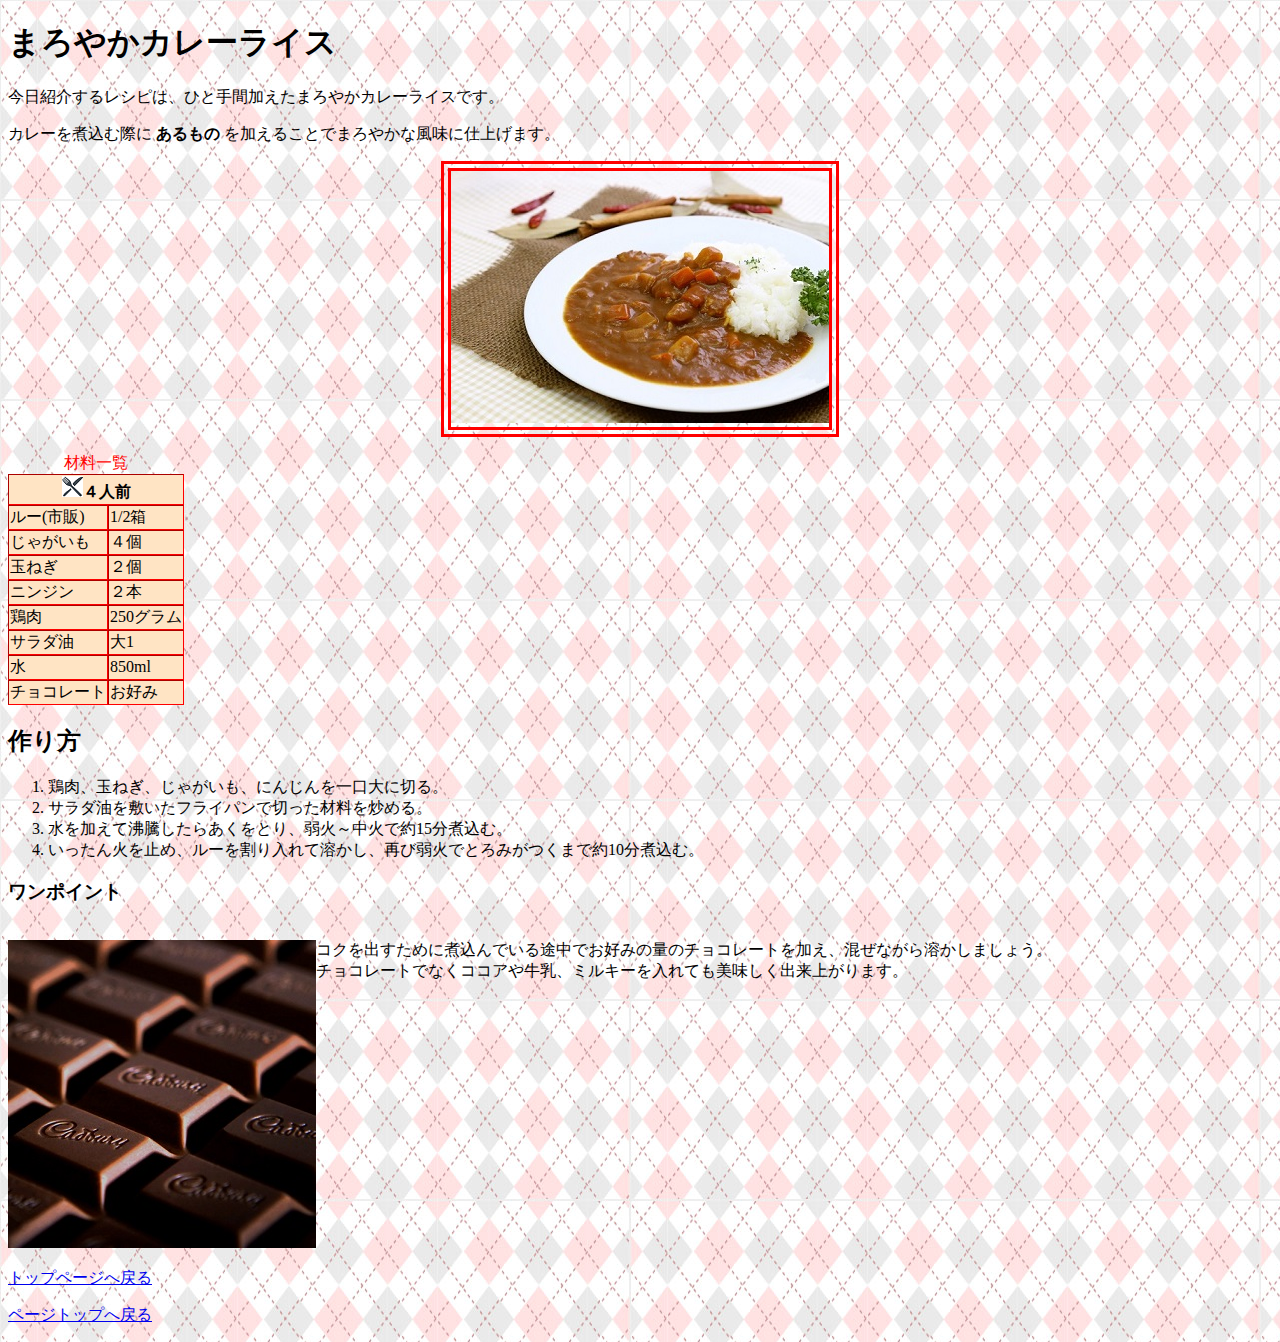
<file: curry.html>
<!DOCTYPE html>
<html lang="ja">
  <head>
    <meta charset="UTF-8"> 
    <link rel="stylesheet" href="curry.css">
  <title> まろやかカレーライス</title>
  </head>
  <body><h1 id="id">まろやかカレーライス</h1>

    <div class="l-container">
      <div class="p-fv">
      </div>
    </div>

    今日紹介するレシピは、ひと手間加えたまろやかカレーライスです。
     <p>カレーを煮込む際に
       <strong>あるもの</strong>
       を加えることでまろやかな風味に仕上げます。</p>
       <p>
         <div class="img">
         <img src="images/curry.jpg" alt="カレー">
        </div>
          </p>
   <table border="1" cellspacing="0">
      <caption>材料一覧</caption>
      <tr><th colspan="2"><img src="images/forkknife.png">４人前</th></tr>
       <tr>
        <td>ルー(市販)</td><td>1/2箱</td>
       </tr>
       <tr>
        <td>じゃがいも</td><td>４個</td>
       </tr>
       <tr>
        <td>玉ねぎ</td><td>２個</td>
       </tr>
       <tr>
        <td>ニンジン</td><td>２本</td>
       </tr>
       <tr>
        <td>鶏肉</td><td>250グラム</td>
       </tr>
       <tr>
        <td>サラダ油</td><td>大1</td>
       </tr>
       <tr>
        <td>水</td><td>850ml</td>
       </tr>
       <tr>
        <td>チョコレート</td><td>お好み</td>
       </tr>
   </table>

   <h2>作り方</h2>

   <ol>
    <li>鶏肉、玉ねぎ、じゃがいも、にんじんを一口大に切る。</li>
    <li> サラダ油を敷いたフライパンで切った材料を炒める。</li>
    <li>水を加えて沸騰したらあくをとり、弱火～中火で約15分煮込む。</li>
    <li>いったん火を止め、ルーを割り入れて溶かし、再び弱火でとろみがつくまで約10分煮込む。</li>
   </ol>

   <h3>ワンポイント</h3>

      <div class="flex">
        <p><img src="images/chocolate.jpg"></p>
     
        <p>コクを出すために煮込んでいる途中でお好みの量のチョコレートを加え、混ぜながら溶かしましょう。
          <br>チョコレートでなくココアや牛乳、ミルキーを入れても美味しく出来上がります。
        </p>
      </div>
        <a href="index.html">トップページへ戻る</a>
        <p><a href="#id">ページトップへ戻る</a></p>
        
  
  </body>




</html>
</file>
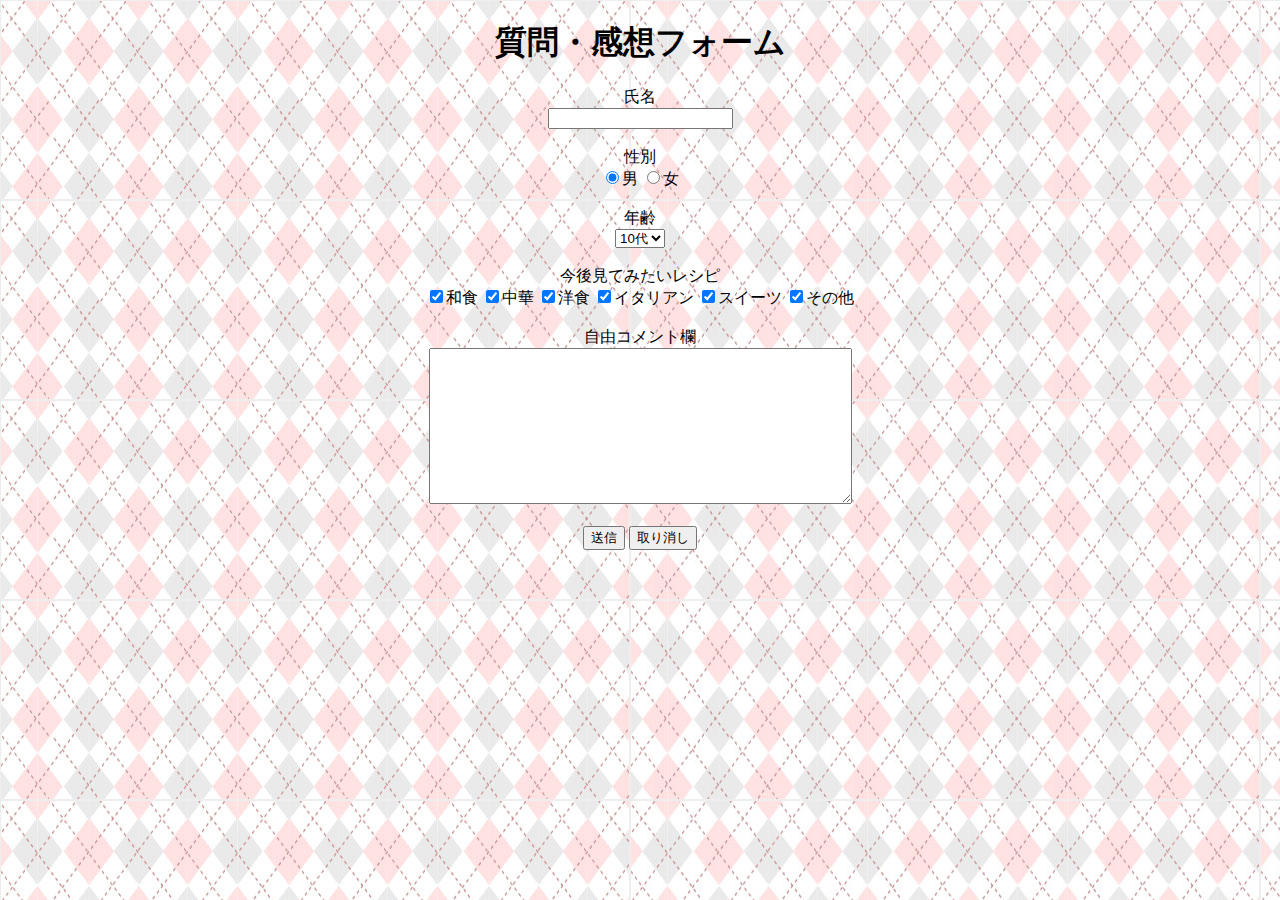
<file: form.html>
<!DOCTYPE html>
<html lang="ja">
<head>
    <meta charset="UTF-8" />
    <link rel="stylesheet" href="form.css">
    <title>質問・感想フォーム</title>
</head>

<body>
  <h1>質問・感想フォーム</h1>
  <div>
         <form action="result.html">
          <div class="form-group">
            <label for="name">氏名</label>
            <br><input type="text" id="name" name="name">
  </div>    
  <div>      
            <br><label for="name2">性別</label>
            <br><input type="radio" name="sei" value="male" checked>男
            <input type="radio" name="sei" value="female">女
  </div>
  <div>
            <br><label for="rei">年齢</label>
            <br>
            <select name="">
                <option value="10" selected >10代</option>
                <option value="20">20代</option>
                <option value="30">30代</option>
                <option value="40">40代</option>
                <option value="50">50代</option>
            </select>
    </div>
    <div>
            <br><label for="recipe">今後見てみたいレシピ</label>

            <br><input type="checkbox" name="test" value="check" checked>和食
                <input type="checkbox" name="test" value="check" checked>中華
                <input type="checkbox" name="test" value="check" checked>洋食
                <input type="checkbox" name="test" value="check" checked>イタリアン
                <input type="checkbox" name="test" value="check" checked>スイーツ
                <input type="checkbox" name="test" value="check" checked>その他
    </div>
    <div class="tex">
            <br><label for="flee">自由コメント欄</label>
            <br><textarea name="name" rows="10" cols="50" value="自由に意見を記述してください。"></textarea>
    </div>
            <br><button type="submit">送信</button>
            <button type="reset">取り消し</button>
    
  </div>
</body>
</file>
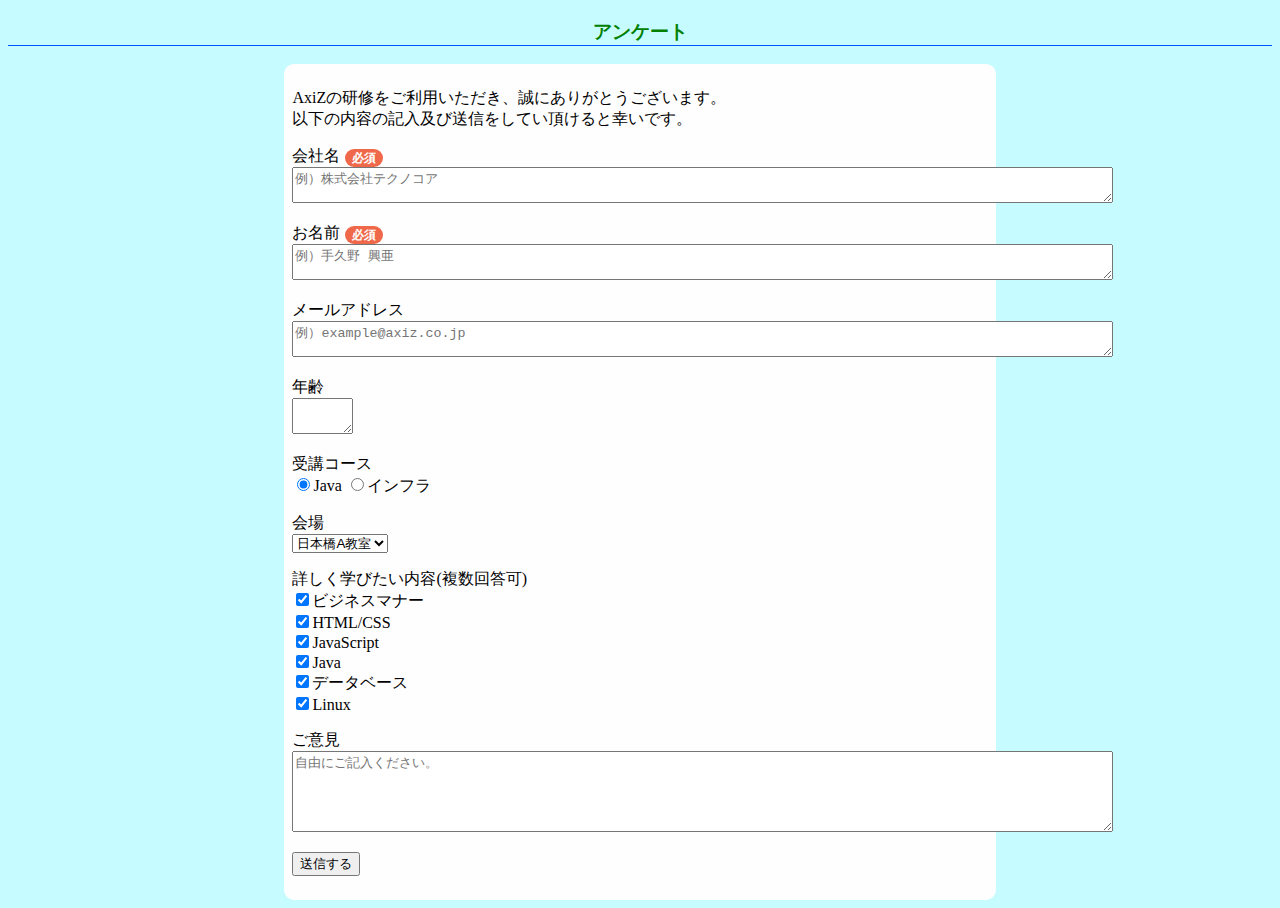
<file: form2.html>
<!DOCTYPE html>
<html lang="ja">
<head>
    <meta charset="UTF-8" />
    <link rel="stylesheet" href="form2.css">
    <title>アンケート</title>
</head>

<body>
    <h3><font color="green">アンケート</font></h3>
  <div><p> AxiZの研修をご利用いただき、誠にありがとうございます。
    <br>以下の内容の記入及び送信をしてい頂けると幸いです。
  

  
    <p><span class="required">会社名</span>
    <br><textarea name="free" rows="2" cols="100" placeholder="例）株式会社テクノコア"></textarea>

  
    <p><span class="required">お名前</span>
    <br><textarea name="free" rows="2" cols="100" placeholder="例）手久野 興亜"></textarea>

  
    <p><label for="name">メールアドレス</label>
    <br><textarea name="free" rows="2" cols="100" placeholder="例）example@axiz.co.jp"></textarea>

  
    <p><label for="name">年齢</label>
    <br><textarea name="free" rows="2" cols="5"></textarea>
  

  
    <p><label for="name">受講コース</label>
    <br><input type="radio" name="sei" value="male" checked>Java
        <input type="radio" name="sei" value="female">インフラ
  
    <p><label for="name">会場</label>
        <br><select name="会場">
            <option value="a-kyousitu" selected >日本橋A教室</option>
            <option value="b-kyousutu">B教室</option>
            <option value="c-kyousitu">C教室</option>
        </select>
        
    <p><label for="name">詳しく学びたい内容(複数回答可)</label>
    <br><input type="checkbox" name="test" value="check" checked>ビジネスマナー
    <br><input type="checkbox" name="test" value="check" checked>HTML/CSS
    <br><input type="checkbox" name="test" value="check" checked>JavaScript
    <br><input type="checkbox" name="test" value="check" checked>Java
    <br><input type="checkbox" name="test" value="check" checked>データベース
    <br><input type="checkbox" name="test" value="check" checked>Linux
  

  
    <p><label for="name">ご意見</label>
    <br><textarea name="free" rows="5" cols="100" placeholder="自由にご記入ください。"></textarea>
    
    <p><button type="submit">送信する</button>
 </div>


</body>
</file>
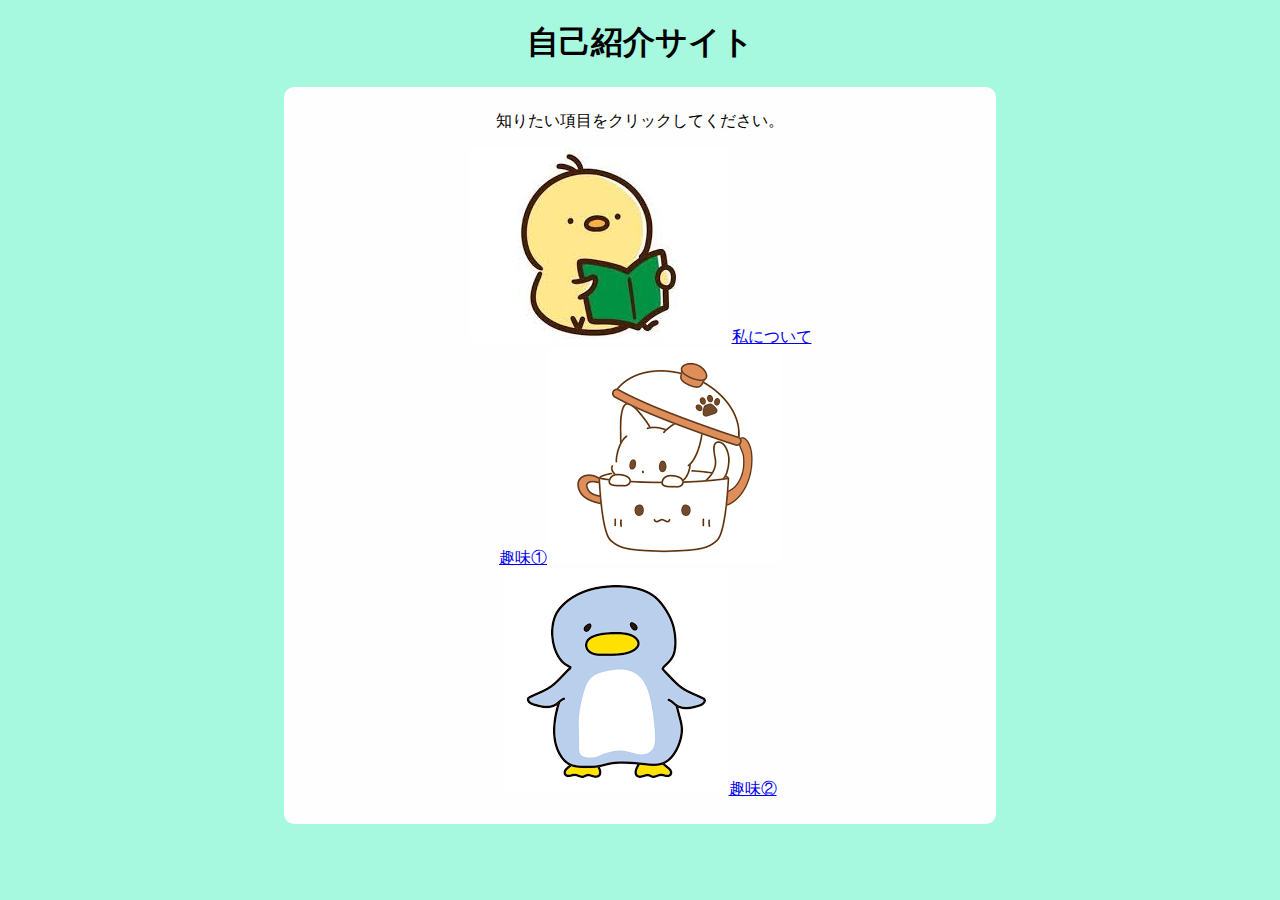
<file: jikosyoukai.html>
<!DOCTYPE html>
<html>
    <head>
        <meta charset="UTF-8">
        <title>紹介</title>
        <link rel="Stylesheet" href="jikosyoukai.css">
    </head>
    <body>
            <h1>自己紹介サイト</h1>
        <div>
            <p>知りたい項目をクリックしてください。

            <p>
                <img src="images/hiyoko.jpg" alt="hiyoko">
                <a href="my.html">私について</a>
            <br><a href="syumi1.html">趣味①</a><img src="images/neko.jpg" alt="neko">
            <br><img src="images/pengin.jpg" alt="pengin"><a href="syumi2.html">趣味②</a>



            </div>

    </body>
</html>
</file>
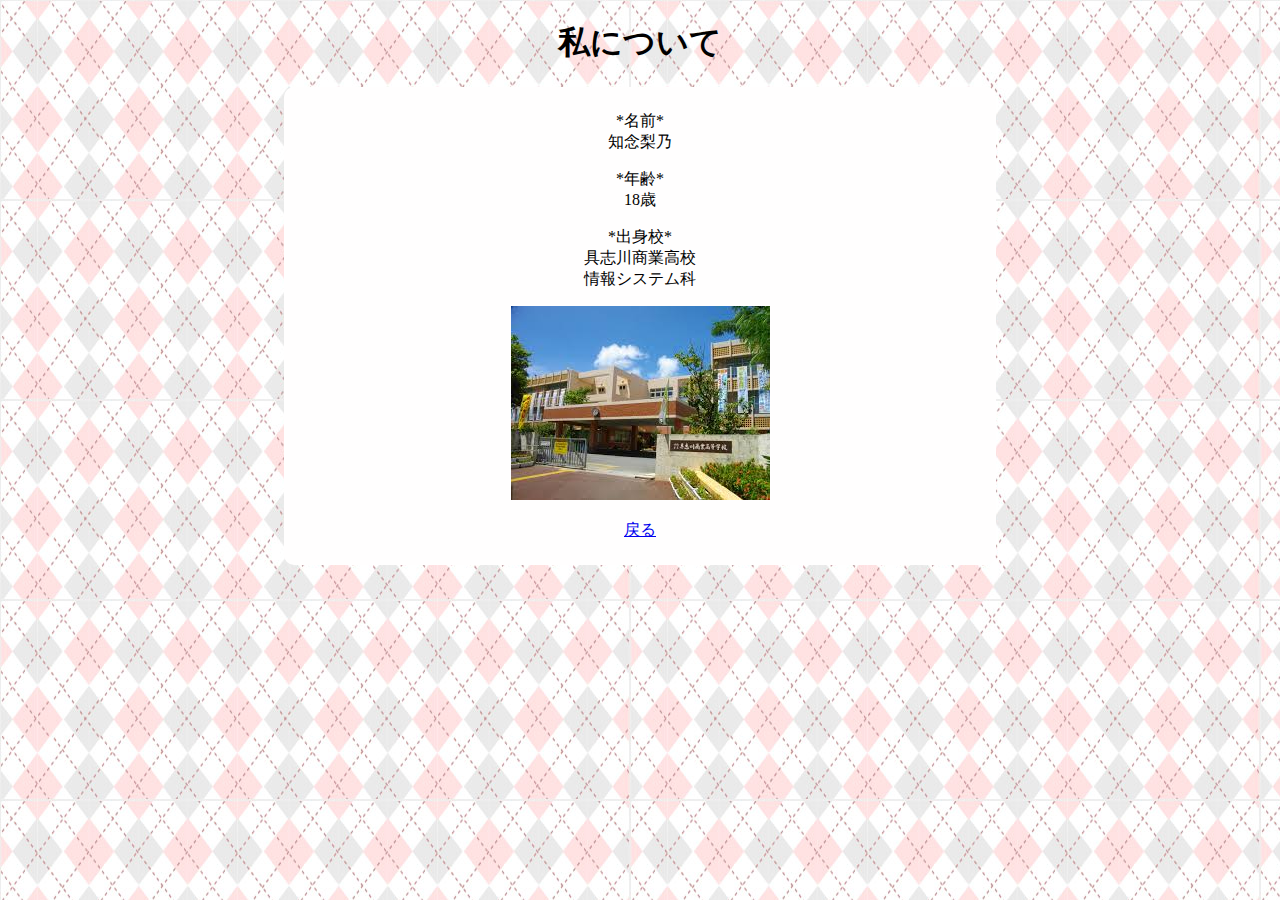
<file: my.html>
<!DOCTYPE html>
<html>
    <head>
        <meta charset="UTF-8">
        <title>私について</title>
        <link rel="Stylesheet" href="my.css">
    </head>
    <body>
        <h1>私について</h1>
        
        <div>

            <p>*名前*
                <br>知念梨乃

            <p>*年齢*
                <br>18歳

            <p>*出身校*
                <br>具志川商業高校
                <br>情報システム科

                <p><img src="images/syogyo.jpg" alt="商業"></p>

                <p><a href="jikosyoukai.html">戻る</a>

            

            

         </div>
    </body>
</file>
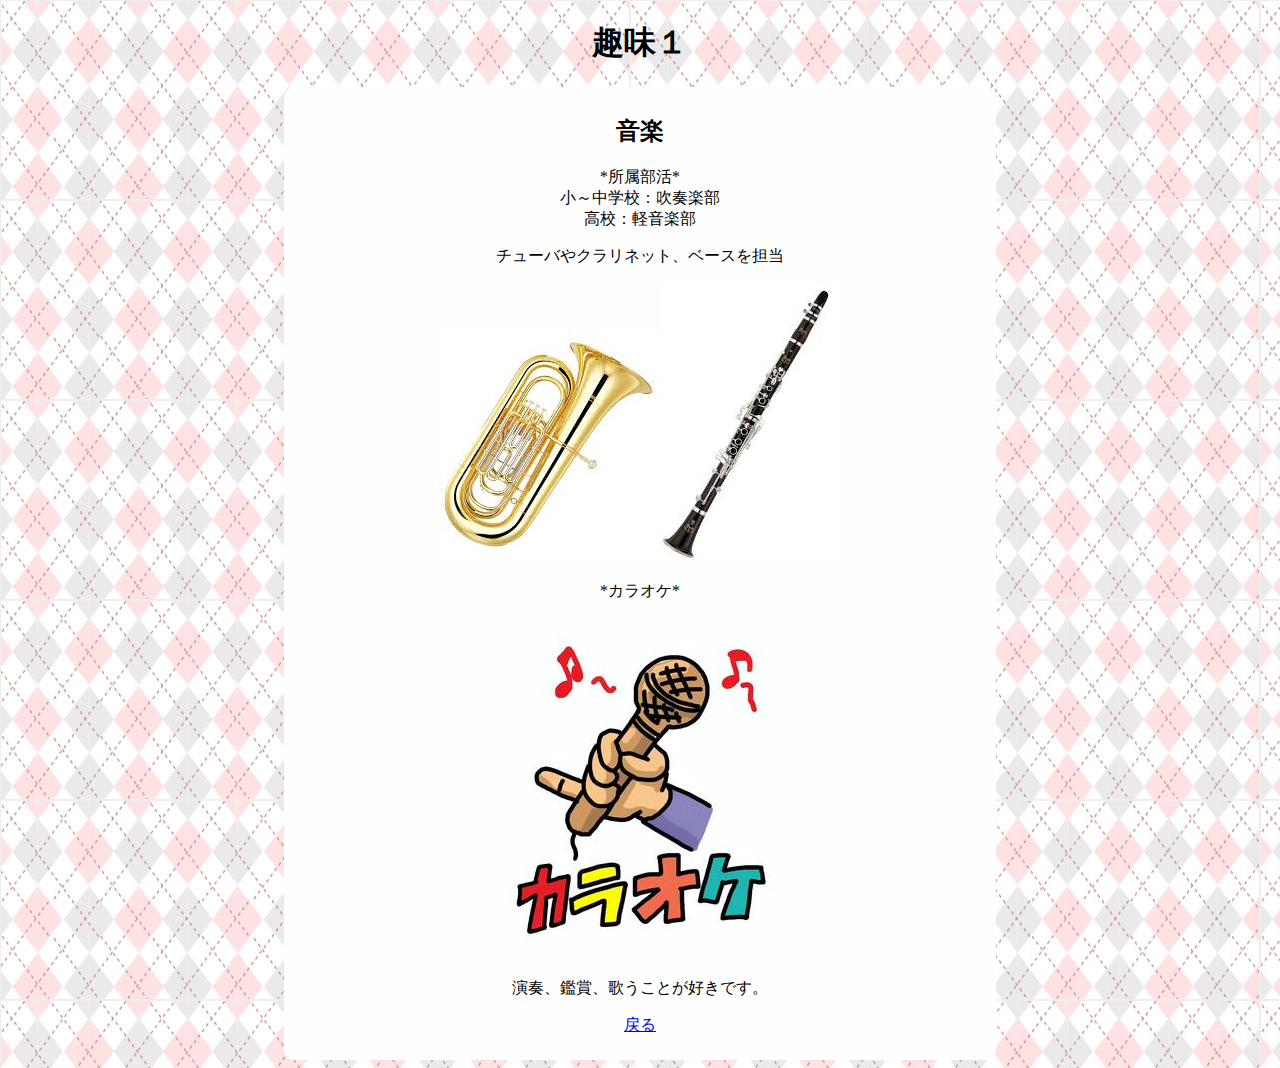
<file: syumi1.html>
<!DOCTYPE html>
<html>
    <head>
        <meta charset="UTF-8">
        <title>趣味①</title>
        <link rel="Stylesheet" href="syumi1.css">
    </head>
    <body>
        <h1>趣味１</h1>
        
        <div>
            <p><h2>音楽</h2>

            <p>*所属部活*
                <br>小～中学校：吹奏楽部
                <br>高校：軽音楽部
                <p>チューバやクラリネット、ベースを担当
                    <p><img src="images/tbjpg.jpg" alt="チューバ">
                       <img src="images/cl.jpg" alt="クラリネット">
            <p>*カラオケ*
                    <p><img src="images/kara.jpg" alt="カラオケ">

            <p>演奏、鑑賞、歌うことが好きです。

                <p><a href="jikosyoukai.html">戻る</a>
</file>
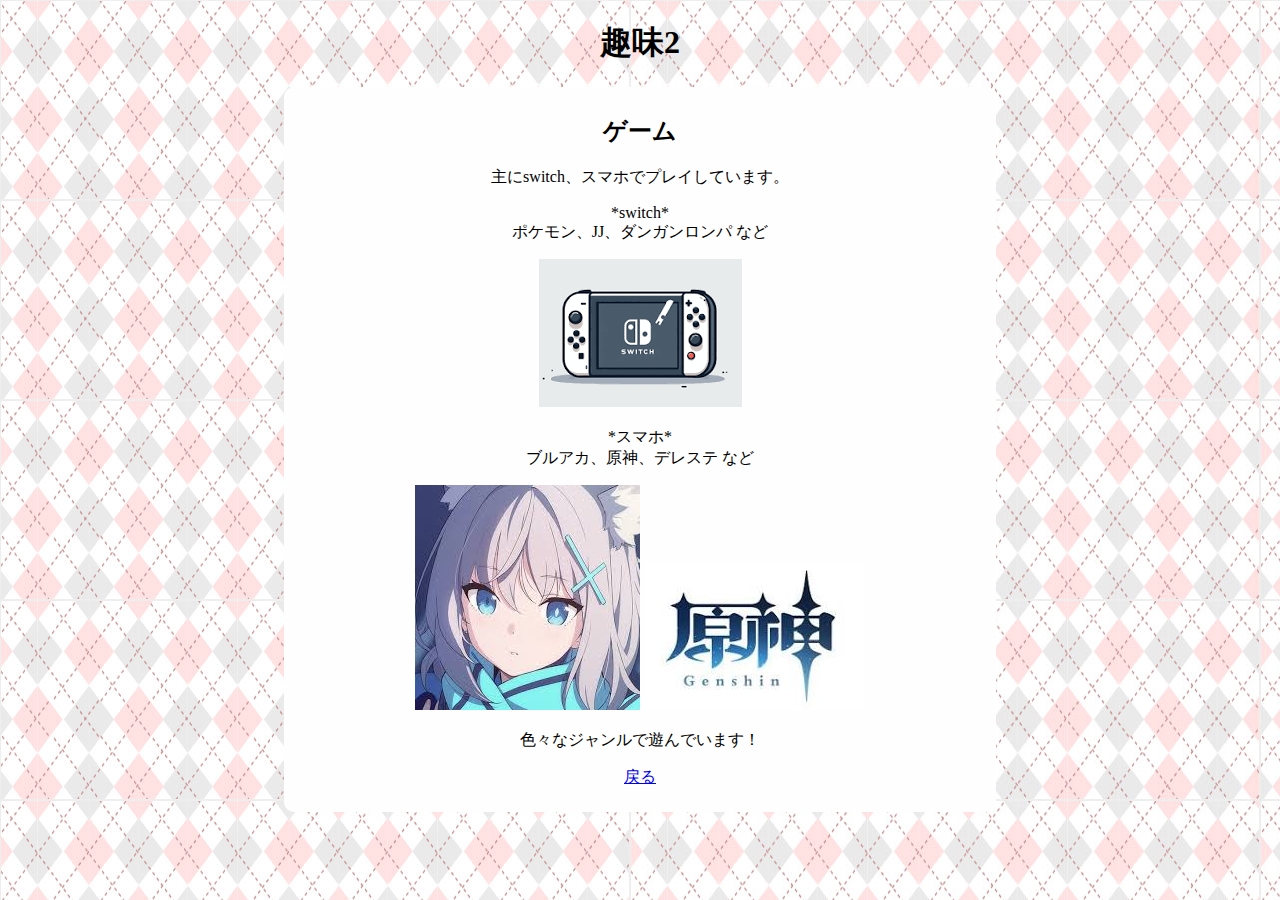
<file: syumi2.html>
<!DOCTYPE html>
<html>
    <head>
        <meta charset="UTF-8">
        <title>趣味②</title>
        <link rel="Stylesheet" href="syumi2.css">
    </head>
    <body>
        <h1>趣味2</h1>

        <div>
            <p><h2>ゲーム</h2>

            <p>主にswitch、スマホでプレイしています。

                <p>*switch*
                    <br>ポケモン、JJ、ダンガンロンパ など
                    <p><img src="images/swtch.jpg" alt="switch">
                       


                <p>*スマホ*
                    <br>ブルアカ、原神、デレステ など
                    <p><img src="images/buruaka.jpg" alt="ブルアカ">
                        <img src="images/gs.jpg" alt="原神">

                    <p>色々なジャンルで遊んでいます！

                        <p><a href="jikosyoukai.html">戻る</a>
</file>
<file: curry.css>
caption {
     color: red;
 }

 .img{
    text-align: center;
    border:  10px double red;
    width: fit-content;
    margin: auto;
 }

 table {
    border: 5px red;
    background-color:bisque
 }

 .flex{
    display: flex;
    justify-content: space-between;
}

.flex{
    width: fit-content;
    text-align: left;
}

body {
    background-image: url("images/bg_Argyle.jpg");
    }
</file>
<file: form.css>
h1 {
    text-align: center;
   }

body {
    background-image: url("images/bg_Argyle.jpg");
    }

div {
        text-align: center;
    }
</file>
<file: form2.css>
body {
    background-color: rgb(198, 251, 255);
    text-align: center;
     }

div {
    text-align: left;
   display: inline-block;
   width: 55%;
   height: auto;
   padding: 0.5em;
   background: #fffefe;
   border-top-left-radius: 10px;
   border-top-right-radius: 10px;
   border-bottom-left-radius: 10px;
   border-bottom-right-radius: 10px;    
     }

h3 {
    border-bottom: 1px solid rgb(0, 81, 255);
}


.box select{
  width: 100px;
}

.required::after {
    content: "必須";
    background-color: #ef684a;
    color: #fff;
    font-size: 12px;
    font-weight: bold;
    min-width: 10px;
    padding: 3px 7px;
    margin: 0px 5px;
    line-height: 1;
    vertical-align: middle;
    white-space: nowrap;
    text-align: center;
    border-radius: 10px;
    display: inline-block;
}
</file>
<file: jikosyoukai.css>
div {
    display: inline-block;
    width: 55%;
    height: auto;
    padding: 0.5em;
    background: #fffefe;
    border-top-left-radius: 10px;
    border-top-right-radius: 10px;
    border-bottom-left-radius: 10px;
    border-bottom-right-radius: 10px;
    
    }

body {
    background-color: #a6f8de;
    text-align: center;
}
</file>
<file: my.css>
div {
    display: inline-block;
    width: 55%;
    height: auto;
    padding: 0.5em;
    background: #fffefe;
    border-top-left-radius: 10px;
    border-top-right-radius: 10px;
    border-bottom-left-radius: 10px;
    border-bottom-right-radius: 10px;
    
    }

    body {
        background-image: url("images/bg_Argyle.jpg");
        text-align: center;
    }
</file>
<file: syumi1.css>
div {
    display: inline-block;
    width: 55%;
    height: auto;
    padding: 0.5em;
    background: #fffefe;
    border-top-left-radius: 10px;
    border-top-right-radius: 10px;
    border-bottom-left-radius: 10px;
    border-bottom-right-radius: 10px;
    
    }

    body {
        background-image: url("images/bg_Argyle.jpg");
        text-align: center;
    }
</file>
<file: syumi2.css>
div {
    display: inline-block;
    width: 55%;
    height: auto;
    padding: 0.5em;
    background: #fffefe;
    border-top-left-radius: 10px;
    border-top-right-radius: 10px;
    border-bottom-left-radius: 10px;
    border-bottom-right-radius: 10px;
    
    }

    body {
        background-image: url("images/bg_Argyle.jpg");
        text-align: center;
    }
</file>
